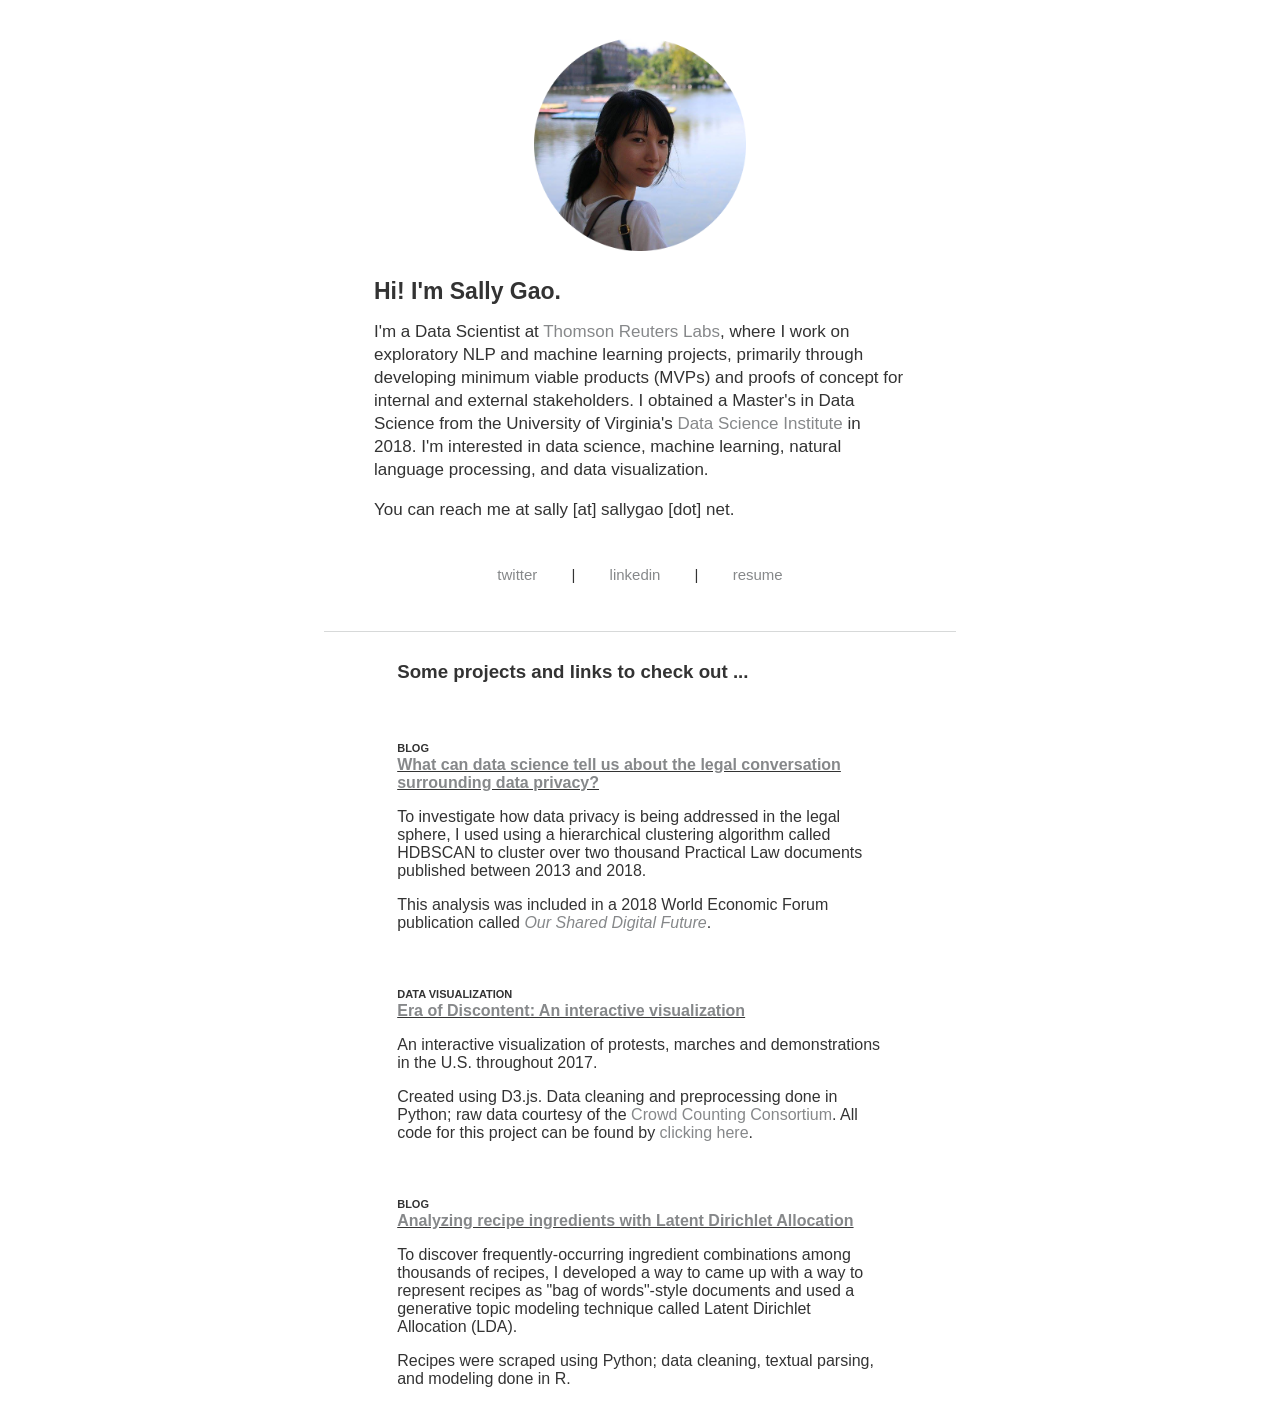
<file: index.html>
<!DOCTYPE html>
<html>

<head>
	<title>Sally Gao</title>

	<meta name="description" content="Sally Gao">
	<meta name="author" content="Sally Gao">
	<meta name="keywords" content="Sally Gao,data,data science,data,resume,bio,journalism">

	<link rel="stylesheet" type="text/css" href="style.css">
</head>

<body>

	<div id="intro">
		<center><img src="mainphoto-circle2.png"></center>
		<h1>Hi! I'm Sally Gao.</h1>
		<h3>I'm a Data Scientist at <a target="_blank", href="https://innovation.thomsonreuters.com/en/labs.html">Thomson Reuters Labs</a>, where I work on exploratory NLP and machine learning projects, primarily through developing minimum viable products (MVPs) and proofs of concept for internal and external stakeholders. I obtained a Master's in Data Science from the University of Virginia's <a target="_blank" href="http://dsi.virginia.edu/">Data Science Institute</a> in 2018. I'm interested in data science, machine learning, natural language processing, and data visualization.</h3>
		<h3>You can reach me at sally [at] sallygao [dot] net.</h3>
		<p><a target="_blank" href="https://twitter.com/sallysetgo">twitter</a> 	| 	<a target="_blank" href="https://www.linkedin.com/in/sally-gao-80364355/">linkedin</a>	 | 	<a target="_blank" href="Resume Jan 2019_v1_Public.pdf">resume</a> </p>
	</div>

	<div class="container">
		<div>
			<h3>Some projects and links to check out ...</h3>
		</div>
	</div>

	<div class="container">

		<div>
			<p>
				<h4>BLOG</h4></br>
				<strong><a target="_blank" href="https://blogs.thomsonreuters.com/answerson/data-science-legal-data-privacy/">What can data science tell us about the legal conversation surrounding data privacy?</a></strong>
			</p>
			<p>
			To investigate how data privacy is being addressed in the legal sphere, I used using a hierarchical clustering algorithm called HDBSCAN to cluster over two thousand Practical Law documents published between 2013 and 2018.
			</p>
			<p>
			 This analysis was included in a 2018 World Economic Forum publication called <i><a target="_blank" href="https://www.weforum.org/reports/our-shared-digital-future-building-an-inclusive-trustworthy-and-sustainable-digital-society">Our Shared Digital Future</a></i>.
		 </p>
		</div>
		</div>
	</div>

	<div class="container">

		<div>
			<p>
				<h4>DATA VISUALIZATION</h4></br>
				<strong><a target="_blank" href="crowdviz/crowds.html">Era of Discontent: An interactive visualization</a></strong>
			</p>
			<p>
				An interactive visualization of protests, marches and demonstrations in the U.S. throughout 2017.
			</p>
			<p>
				Created using D3.js. Data cleaning and preprocessing done in Python; raw data courtesy of the <a href="https://sites.google.com/view/crowdcountingconsortium/home"> Crowd Counting Consortium</a>.
				All code for this project can be found by <a target="_blank" href="https://github.com/sally-gao/crowdviz">clicking here</a>.
			</p>
		</div>
		</div>
	</div>

	<div class="container">
		<div>
			<p>
				<h4>BLOG</h4></br>
				<strong><a target="_blank" href="https://medium.com/@sallygao/analyzing-recipe-ingredients-with-latent-dirichlet-allocation-dba49b72d1b9">Analyzing recipe ingredients with Latent Dirichlet Allocation </a></strong>
			</p>
			<p>
				 To discover frequently-occurring ingredient combinations among thousands of recipes, I developed a way to came up with a way to represent recipes as "bag of words"-style documents and used a generative topic modeling technique called Latent Dirichlet Allocation (LDA).
			</p>
			<p>
				Recipes were scraped using Python; data cleaning, textual parsing, and modeling done in R.
			</p>
		</div>
	</div>

</body>
</html>
</file>
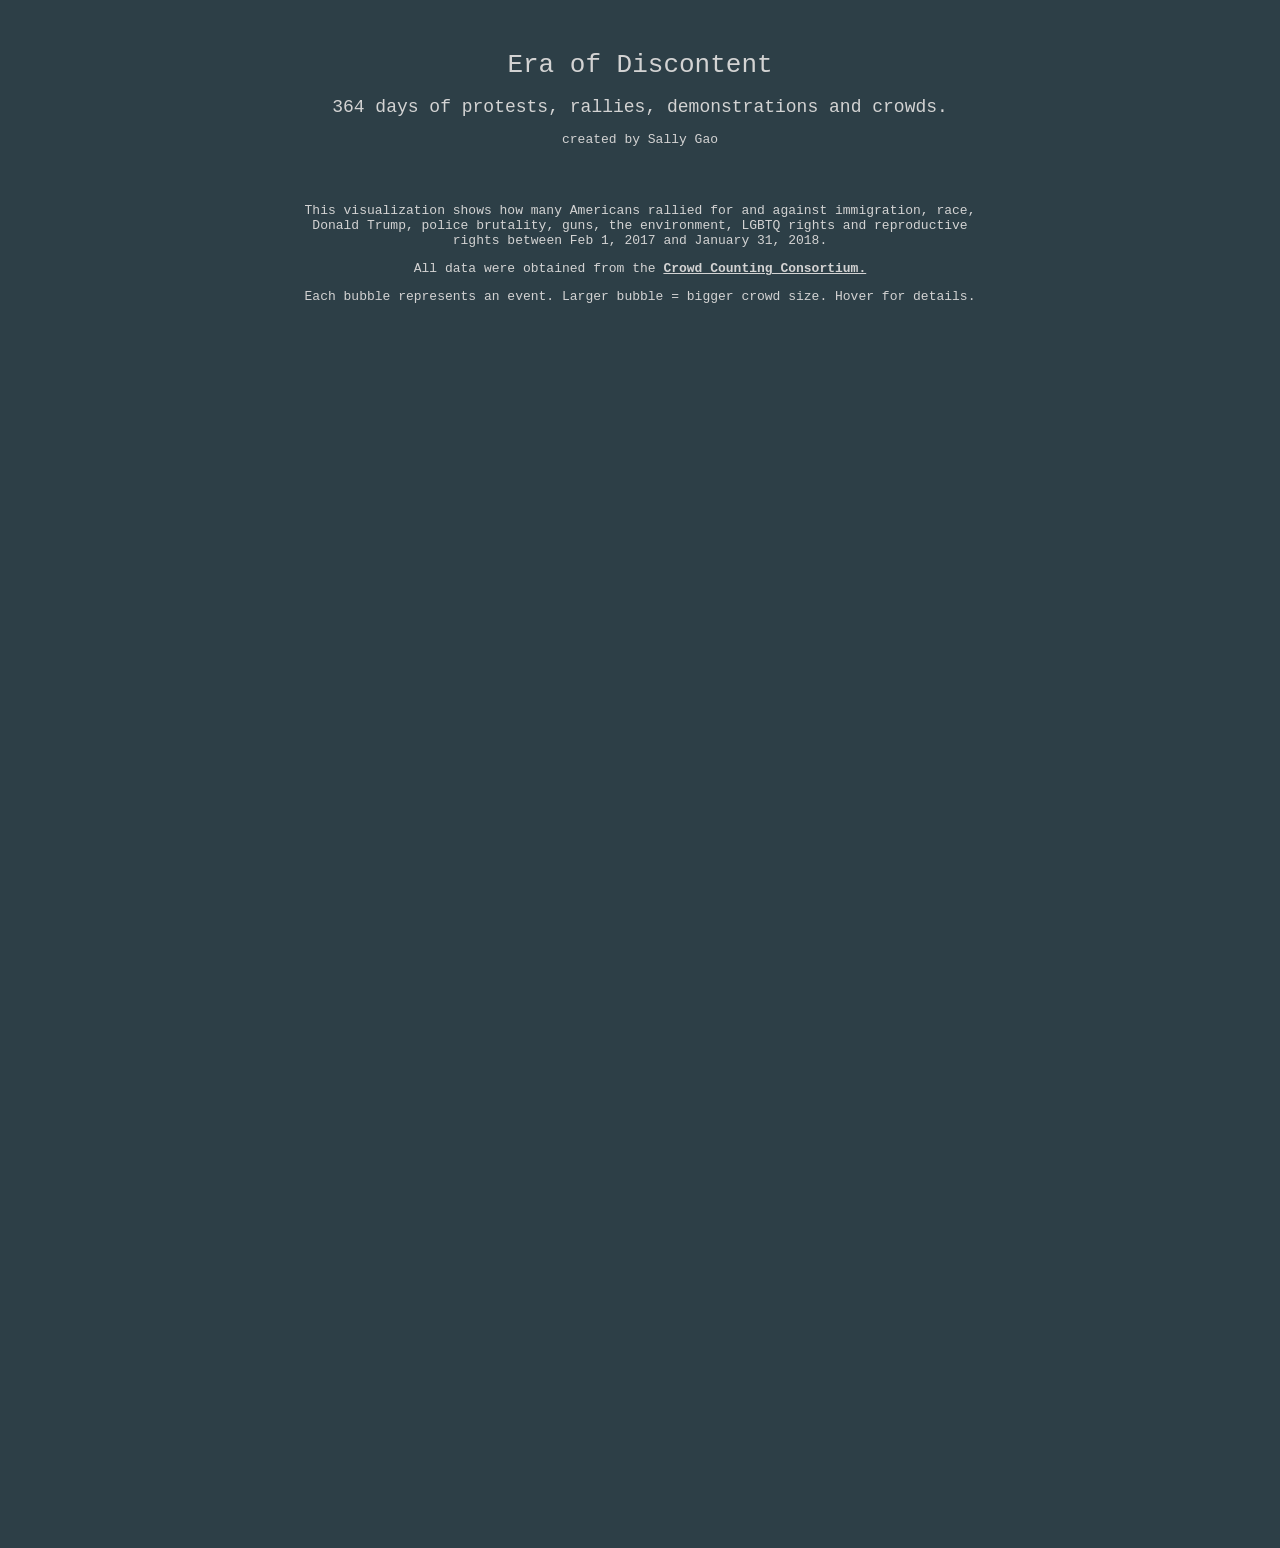
<file: crowdviz/crowds.html>
<!doctype html>
<html>
<head>
  <title>Era of Discontent</title>

  <meta http-equiv="Content-type" content="text/html; charset=utf-8"/>
    <script src="https://d3js.org/d3.v4.min.js"></script>
    <link rel="stylesheet" type="text/css" href="style.css">

</head>

<body>

    <h1>Era of Discontent</h1>
    <h2>364 days of protests, rallies, demonstrations and crowds.</h2>

    <p>created by Sally Gao</p>

    <div class="outer-div"><div id="explainer">
    <p>This visualization shows how many Americans rallied for and against immigration, race, Donald Trump, police brutality, guns, the environment, LGBTQ rights and reproductive rights between Feb 1, 2017 and January 31, 2018.</p>
    <p>All data were obtained from the <a href="https://sites.google.com/view/crowdcountingconsortium/home" target="_blank">Crowd Counting Consortium.</a></p>
    <p>Each bubble represents an event. Larger bubble = bigger crowd size. Hover for details.</p>
  </div></div>

    <svg id="svg1"></svg>
    <svg id="svg2"></svg>
    <svg id="svg3"></svg>
    <svg id="svg4"></svg>
    <svg id="svg5"></svg>
    <svg id="svg6"></svg>
    <svg id="svg7"></svg>
    <svg id="svg8"></svg>

    <script>

    // get window width so we can size timelines
    width = window.innerWidth;
    rightspace = width * .85;

    // scale for x-axis (time)
    var xscale = d3.scaleLinear()
             .domain([0, 364])
             .range([20, rightspace]);

    // scale for circle radius (crowd size)
    var rscale = d3.scalePow()
              .range([5, 70])
              .exponent(.5);

    var min_crowdsize = 50;

    // append the SVGs
    var svg1 = d3.select("#svg1");
    var svg2 = d3.select("#svg2");
    var svg3 = d3.select("#svg3");
    var svg4 = d3.select("#svg4");
    var svg5 = d3.select("#svg5");
    var svg6 = d3.select("#svg6");
    var svg7 = d3.select("#svg7");
    var svg8 = d3.select("#svg8");

    svg1.append("text")
       .attr("y", 20)
       .attr("x", "50%")
       .attr('text-anchor', 'middle')
       .attr("class", "timelinetitle")
       .style("fill", "lightgray")
       .text("Immigration");

   svg2.append("text")
      .attr("y", 20)
      .attr("x", "50%")
      .attr('text-anchor', 'middle')
      .attr("class", "timelinetitle")
      .style("fill", "lightgray")
      .text("Race");

    svg3.append("text")
       .attr("y", 20)
       .attr("x", "50%")
       .attr('text-anchor', 'middle')
       .attr("class", "timelinetitle")
       .style("fill", "lightgray")
       .text("Trump");

     svg4.append("text")
        .attr("y", 20)
        .attr("x", "50%")
        .attr('text-anchor', 'middle')
        .attr("class", "timelinetitle")
        .style("fill", "lightgray")
        .text("Police Brutality");

    svg5.append("text")
       .attr("y", 20)
       .attr("x", "50%")
       .attr('text-anchor', 'middle')
       .attr("class", "timelinetitle")
       .style("fill", "lightgray")
       .text("Guns");

   svg6.append("text")
      .attr("y", 20)
      .attr("x", "50%")
      .attr('text-anchor', 'middle')
      .attr("class", "timelinetitle")
      .style("fill", "lightgray")
      .text("Environment");

    svg7.append("text")
       .attr("y", 20)
       .attr("x", "50%")
       .attr('text-anchor', 'middle')
       .attr("class", "timelinetitle")
       .style("fill", "lightgray")
       .text("LGBTQ");

     svg8.append("text")
        .attr("y", 20)
        .attr("x", "50%")
        .attr('text-anchor', 'middle')
        .attr("class", "timelinetitle")
        .style("fill", "lightgray")
        .text("Reproductive Rights");

    // define tooltip
    var tooltip = d3.select("body")
        .append("div")
        .style("position", "absolute")
        .style("visibility", "hidden")
        .style("padding", "5px")
        .style("background-color", "lightsteelblue")
        .style("border-radius", "6px")
        .style("text-align", "center")
        .style("font-family", "Arial")
        .style("font-size", "10px")
        .style("width", "200px")
        .style("opacity", .85)
        .text("");

    // add immigration timeline
    d3.csv("immigration.csv", function(data) {

            rscale.domain([min_crowdsize, 250000]);

            // add bubbles
            svg1.selectAll("circle")
                .data(data
                .sort(function(a, b) { return b.BestGuess - a.BestGuess; })
              )
                .enter()
                .append("circle")
                    .attr("cx", function(d) {
                      return xscale(d.Day)
                    })
                    .attr("cy", function(d) {
                      return 80 //+ (Math.random()*100)
                    })
                    .attr("r", function(d){
                      return rscale(d.BestGuess)
                    })
                    .attr("fill", function(d) { if (d.ProAnti==2) {return "red"}
                    else {return "teal"}
                    })
                    .attr("stroke", "#fff")
                    .attr("fill-opacity", .6)
                .on("mouseover", function(d) {
                    tooltip.html("<strong>Claim: </strong><br>" + d.Claim
                                  + "<br><br>" + "<strong>Actor: </strong><br>" + d.Actor
                                  + "<br><br>" + d.DateTime + "<br>" + d['City/Town'] + ", " + d.StateTerritory
                                  + "<br><br>" + "<strong>Crowd Size: </strong>" + +d.BestGuess
                                );
                    return tooltip.style("visibility", "visible");
                })
                .on("mousemove", function() {
                    return tooltip.style("top", (d3.event.pageY - 10) + "px").style("left", (d3.event.pageX + 10) + "px");
                })
                .on("mouseout", function() {
                    return tooltip.style("visibility", "hidden");
                });
    });

    // add race timeline
    d3.csv("race.csv", function(data) {

            rscale.domain([min_crowdsize, 250000]);

            // add bubbles
            svg2.selectAll("circle")
                .data(data
                  .sort(function(a, b) { return b.BestGuess - a.BestGuess; }))
                .enter()
                .append("circle")
                    .attr("cx", function(d) {
                      return xscale(d.Day)
                    })
                    .attr("cy", function(d) {
                      return 80 //+ (Math.random()*100)
                    })
                    .attr("r", function(d){
                      return rscale(d.BestGuess)
                    })
                    .attr("fill", function(d) { if (d.ProAnti==2) {return "red"}
                    else {return "teal"}
                    })
                    .attr("stroke", "#fff")
                    .attr("fill-opacity", .6)
                .on("mouseover", function(d) {
                    tooltip.html("<strong>Claim: </strong><br>" + d.Claim
                                  + "<br><br>" + "<strong>Actor: </strong><br>" + d.Actor
                                  + "<br><br>" + d.DateTime + "<br>" + d['City/Town'] + ", " + d.StateTerritory
                                  + "<br><br>" + "<strong>Crowd Size: </strong>" + +d.BestGuess
                                );
                    return tooltip.style("visibility", "visible");
                })
                .on("mousemove", function() {
                    return tooltip.style("top", (d3.event.pageY - 10) + "px").style("left", (d3.event.pageX + 10) + "px");
                })
                .on("mouseout", function() {
                    return tooltip.style("visibility", "hidden");
                });
    });


    // add Trump timeline
    d3.csv("trump.csv", function(data) {

            rscale.domain([min_crowdsize, 250000]);

            // add bubbles
            svg3.selectAll("circle")
                .data(data
                  .sort(function(a, b) { return b.BestGuess - a.BestGuess; }))
                .enter()
                .append("circle")
                    .attr("cx", function(d) {
                      return xscale(d.Day)
                    })
                    .attr("cy", function(d) {
                      return 80 //+ (Math.random()*100)
                    })
                    .attr("r", function(d){
                      return rscale(d.BestGuess)
                    })
                    .attr("fill", function(d) { if (d.ProAnti==2) {return "red"}
                    else {return "teal"}
                    })
                    .attr("stroke", "#fff")
                    .attr("fill-opacity", .6)
                .on("mouseover", function(d) {
                    tooltip.html("<strong>Claim: </strong><br>" + d.Claim
                                  + "<br><br>" + "<strong>Actor: </strong><br>" + d.Actor
                                  + "<br><br>" + d.DateTime + "<br>" + d['City/Town'] + ", " + d.StateTerritory
                                  + "<br><br>" + "<strong>Crowd Size: </strong>" + +d.BestGuess
                                );
                    return tooltip.style("visibility", "visible");
                })
                .on("mousemove", function() {
                    return tooltip.style("top", (d3.event.pageY - 10) + "px").style("left", (d3.event.pageX + 10) + "px");
                })
                .on("mouseout", function() {
                    return tooltip.style("visibility", "hidden");
                });
    });


    // add Police timeline
    d3.csv("police.csv", function(data) {

            rscale.domain([min_crowdsize, 250000]);

            // add bubbles
            svg4.selectAll("circle")
                .data(data
                  .sort(function(a, b) { return b.BestGuess - a.BestGuess; }))
                .enter()
                .append("circle")
                    .attr("cx", function(d) {
                      return xscale(d.Day)
                    })
                    .attr("cy", function(d) {
                      return 80 //+ (Math.random()*100)
                    })
                    .attr("r", function(d){
                      return rscale(d.BestGuess)
                    })
                    .attr("fill", function(d) { if (d.ProAnti==2) {return "red"}
                    else {return "teal"}
                    })
                    .attr("stroke", "#fff")
                    .attr("fill-opacity", .6)
                .on("mouseover", function(d) {
                    tooltip.html("<strong>Claim: </strong><br>" + d.Claim
                                  + "<br><br>" + "<strong>Actor: </strong><br>" + d.Actor
                                  + "<br><br>" + d.DateTime + "<br>" + d['City/Town'] + ", " + d.StateTerritory
                                  + "<br><br>" + "<strong>Crowd Size: </strong>" + +d.BestGuess
                                );
                    return tooltip.style("visibility", "visible");
                })
                .on("mousemove", function() {
                    return tooltip.style("top", (d3.event.pageY - 10) + "px").style("left", (d3.event.pageX + 10) + "px");
                })
                .on("mouseout", function() {
                    return tooltip.style("visibility", "hidden");
                });
    });

    // add guns timeline
    d3.csv("guns.csv", function(data) {

            rscale.domain([min_crowdsize, 250000]);

            // add bubbles
            svg5.selectAll("circle")
                .data(data
                  .sort(function(a, b) { return b.BestGuess - a.BestGuess; }))
                .enter()
                .append("circle")
                    .attr("cx", function(d) {
                      return xscale(d.Day)
                    })
                    .attr("cy", function(d) {
                      return 80 //+ (Math.random()*100)
                    })
                    .attr("r", function(d){
                      return rscale(d.BestGuess)
                    })
                    .attr("fill", function(d) { if (d.ProAnti==2) {return "red"}
                    else {return "teal"}
                    })
                    .attr("stroke", "#fff")
                    .attr("fill-opacity", .6)
                .on("mouseover", function(d) {
                    tooltip.html("<strong>Claim: </strong><br>" + d.Claim
                                  + "<br><br>" + "<strong>Actor: </strong><br>" + d.Actor
                                  + "<br><br>" + d.DateTime + "<br>" + d['City/Town'] + ", " + d.StateTerritory
                                  + "<br><br>" + "<strong>Crowd Size: </strong>" + +d.BestGuess
                                );
                    return tooltip.style("visibility", "visible");
                })
                .on("mousemove", function() {
                    return tooltip.style("top", (d3.event.pageY - 10) + "px").style("left", (d3.event.pageX + 10) + "px");
                })
                .on("mouseout", function() {
                    return tooltip.style("visibility", "hidden");
                });
    });

    // add environment timeline
    d3.csv("environment.csv", function(data) {

            rscale.domain([min_crowdsize, 250000]);

            // add bubbles
            svg6.selectAll("circle")
                .data(data
                  .sort(function(a, b) { return b.BestGuess - a.BestGuess; }))
                .enter()
                .append("circle")
                    .attr("cx", function(d) {
                      return xscale(d.Day)
                    })
                    .attr("cy", function(d) {
                      return 80 //+ (Math.random()*100)
                    })
                    .attr("r", function(d){
                      return rscale(d.BestGuess)
                    })
                    .attr("fill", function(d) { if (d.ProAnti==2) {return "red"}
                    else {return "teal"}
                    })
                    .attr("stroke", "#fff")
                    .attr("fill-opacity", .6)
                .on("mouseover", function(d) {
                    tooltip.html("<strong>Claim: </strong><br>" + d.Claim
                                  + "<br><br>" + "<strong>Actor: </strong><br>" + d.Actor
                                  + "<br><br>" + d.DateTime + "<br>" + d['City/Town'] + ", " + d.StateTerritory
                                  + "<br><br>" + "<strong>Crowd Size: </strong>" + +d.BestGuess
                                );
                    return tooltip.style("visibility", "visible");
                })
                .on("mousemove", function() {
                    return tooltip.style("top", (d3.event.pageY - 10) + "px").style("left", (d3.event.pageX + 10) + "px");
                })
                .on("mouseout", function() {
                    return tooltip.style("visibility", "hidden");
                });
    });

    // add lgbt timeline
    d3.csv("lgbt.csv", function(data) {

            rscale.domain([min_crowdsize, 250000]);

            // add bubbles
            svg7.selectAll("circle")
                .data(data
                  .sort(function(a, b) { return b.BestGuess - a.BestGuess; }))
                .enter()
                .append("circle")
                    .attr("cx", function(d) {
                      return xscale(d.Day)
                    })
                    .attr("cy", function(d) {
                      return 80 //+ (Math.random()*100)
                    })
                    .attr("r", function(d){
                      return rscale(d.BestGuess)
                    })
                    .attr("fill", function(d) { if (d.ProAnti==2) {return "red"}
                    else {return "teal"}
                    })
                    .attr("stroke", "#fff")
                    .attr("fill-opacity", .6)
                .on("mouseover", function(d) {
                    tooltip.html("<strong>Claim: </strong><br>" + d.Claim
                                  + "<br><br>" + "<strong>Actor: </strong><br>" + d.Actor
                                  + "<br><br>" + d.DateTime + "<br>" + d['City/Town'] + ", " + d.StateTerritory
                                  + "<br><br>" + "<strong>Crowd Size: </strong>" + +d.BestGuess
                                );
                    return tooltip.style("visibility", "visible");
                })
                .on("mousemove", function() {
                    return tooltip.style("top", (d3.event.pageY - 10) + "px").style("left", (d3.event.pageX + 10) + "px");
                })
                .on("mouseout", function() {
                    return tooltip.style("visibility", "hidden");
                });
    });

    // add Reproductive rights timeline
    d3.csv("reproductive.csv", function(data) {

            rscale.domain([min_crowdsize, 250000]);

            // add bubbles
            svg8.selectAll("circle")
                .data(data
                  .sort(function(a, b) { return b.BestGuess - a.BestGuess; }))
                .enter()
                .append("circle")
                    .attr("cx", function(d) {
                      return xscale(d.Day)
                    })
                    .attr("cy", function(d) {
                      return 80 //+ (Math.random()*100)
                    })
                    .attr("r", function(d){
                      return rscale(d.BestGuess)
                    })
                    .attr("fill", function(d) { if (d.ProAnti==2) {return "red"}
                    else {return "teal"}
                    })
                    .attr("stroke", "#fff")
                    .attr("fill-opacity", .6)
                .on("mouseover", function(d) {
                    tooltip.html("<strong>Claim: </strong><br>" + d.Claim
                                  + "<br><br>" + "<strong>Actor: </strong><br>" + d.Actor
                                  + "<br><br>" + d.DateTime + "<br>" + d['City/Town'] + ", " + d.StateTerritory
                                  + "<br><br>" + "<strong>Crowd Size: </strong>" + +d.BestGuess
                                );
                    return tooltip.style("visibility", "visible");
                })
                .on("mousemove", function() {
                    return tooltip.style("top", (d3.event.pageY - 10) + "px").style("left", (d3.event.pageX + 10) + "px");
                })
                .on("mouseout", function() {
                    return tooltip.style("visibility", "hidden");
                });
    });

    </script>
</body>
</html>
</file>
<file: style.css>
/*GLOBAL*/
html {
	font-family: Arial, 'Helvetica Neue', Helvetica, sans-serif;
	color: #333;
}

a:link {
	color: #86888a;
	text-decoration: none;
}

a:hover {
	color: #caccce;
}

a:visited {
	color: #86888a;
	text-decoration: none;
}

img {
	max-width:40%;
	height:auto;
}

/*INTRO*/
#intro{
	margin: auto;
	box-sizing:border-box;
	width: 50%;
	padding-left: 50px;
	padding-top: 30px;
	padding-bottom: 30px;
	padding-right: 50px;
	border-bottom-style: solid; border-bottom-width: 1px; border-bottom-color: #d7d9d9;
}

#intro h1 {
	padding-top: 10px;
	font-size: 23px;
	font-weight: bold;
	line-height: 23px;
}

#intro h3 {
	font-size: 17px;
	font-weight: 500;
	line-height: 23px;
}

#intro p {
	padding-top: 25px;
	text-align: center;
	font-size: 15px;
	font-weight: 400;
	line-height: 23px;
	word-spacing: 30px;
}

/*ITEMS CONTAINER*/
.container {
  display: flex;
	margin: auto;
	width: 40%;
}

.container > div {
  flex: 1;
	padding: 10px;
}

.container > div strong{
	font-size: 16px;
	text-decoration: underline;
}

.container > div a:hover{
	color: black;
}

.container > div h4{
	font-size: 11px;
	display: inline;
}
</file>
<file: crowdviz/style.css>
body {
  background:#2D3F47; margin:0
}

p {
  font-family: monospace;
  color: lightgray;
  text-align: center;
}

a {
  font-family: monospace;
  color: lightgray;
  font-weight: bold;
}

h1 {
  font-size: 2em;
  margin-top: 50px;
  margin-bottom: 0.67em;
  font-weight: normal;
  font-family: monospace;
  color: lightgray;
  text-align: center;
}


h2 {
  font-size: 18px;
  font-weight: normal;
  font-family: monospace;
  color: lightgray;
  text-align: center;
}

.timelinetitle {
  font-size: 18px;
  font-weight: normal;
  font-family: monospace;
  text-align: center;
}

.outer-div {
  padding: 30px;
}

#explainer {
  margin: 0 auto;
  max-width: 700px;
}

#svg1 {
  display:block; position: relative;
  left:5%; width:90%; height:25%; background:#2D3F47;
}

#svg2 {
  display:block; position: relative;
  left:5%; width:90%; height: 25%; background:#2D3F47;
}

#svg3 {
  display:block; position:relative;
  top:95%; left:5%; width:90%; height:25%; background:#2D3F47;
}

#svg4 {
  display:block; position:relative;
  top:105%; left:5%; width:90%; height:25%; background:#2D3F47;
}

#svg5 {
  display:block; position:relative;
  top:125%; left:5%; width:90%; height:25%; background:#2D3F47;
}

#svg6 {
  display:block; position:relative;
  top:145%; left:5%; width:90%; height:25%; background:#2D3F47;
}

#svg7 {
  display:block; position:relative;
  top:165%; left:5%; width:90%; height:25%; background:#2D3F47;
}

#svg8 {
  display:block; position:relative;
  top:185%; left:5%; width:90%; height:40%; background:#2D3F47;
}

text {
  stroke: "teal", font-size: 12px; font-family: "sans-serif";
}
</file>
